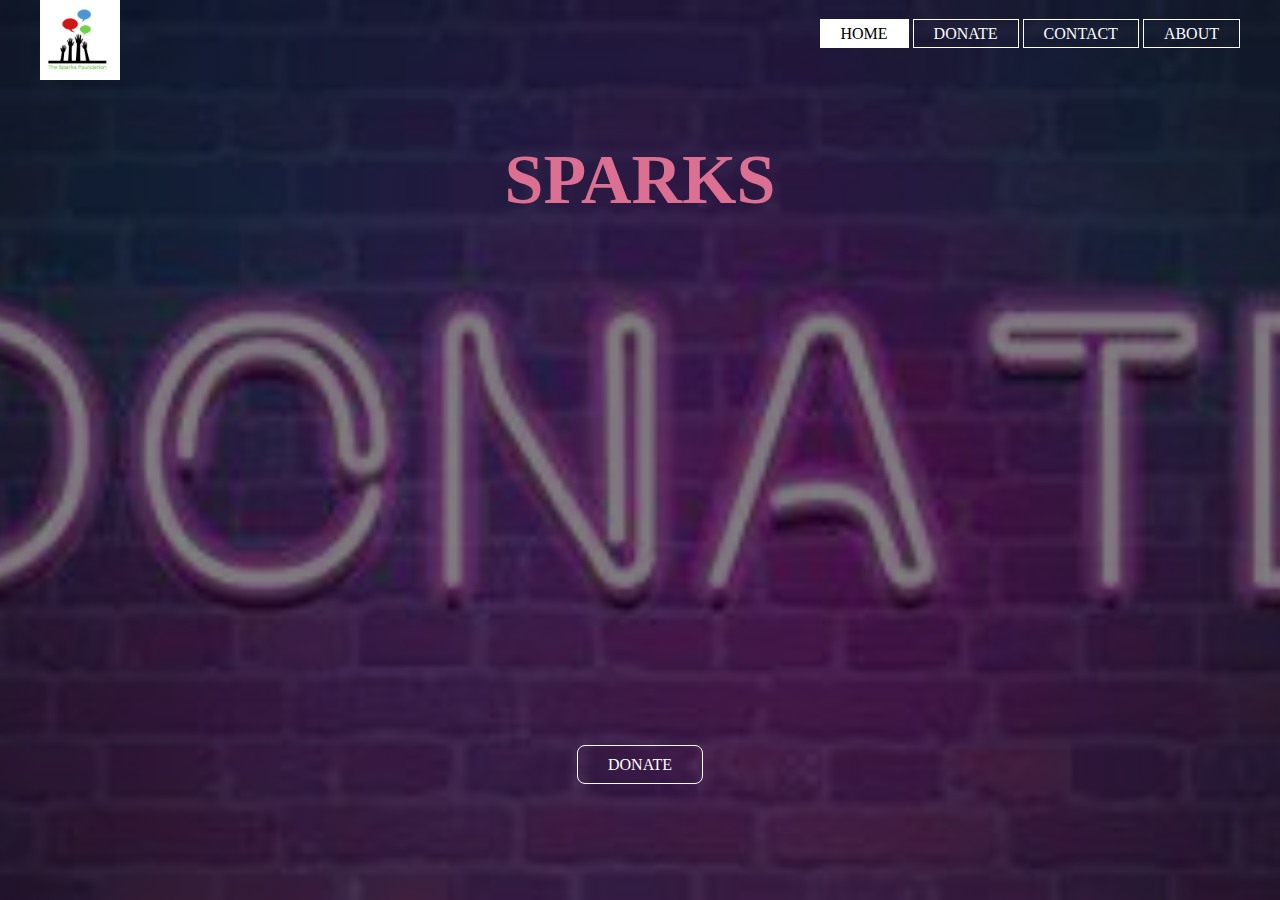
<file: index.html>
<!DOCTYPE html>
<html lang="en">
<head>
    <meta charset="UTF-8">
    <meta http-equiv="X-UA-Compatible" content="IE=edge">
    <meta name="viewport" content="width=device-width, initial-scale=1.0">
    <link rel="stylesheet" href="style.css">
    <title>Document</title>
</head>
<body>
   <header>
        <div class="main">
            <div class="logo">
                <a href="index.html"> <img src="image/logo.jpg" alt=""></a>
               
            </div>
            <ul>
                <li class="active"><a  href="index.html">HOME</a></li>
                <li><a href="donate.html">DONATE</a></li>
                <li><a href="contact.html">CONTACT</a></li>
                <li><a href="about.html">ABOUT</a></li>
            </ul>
        </div>

        <div class="title">
            <h1>SPARKS</h1>
        </div>

        <div class="button">
            <a href="donate.html" class="btn">DONATE</a>
        </div>

   </header>
</body>
</html>
</file>
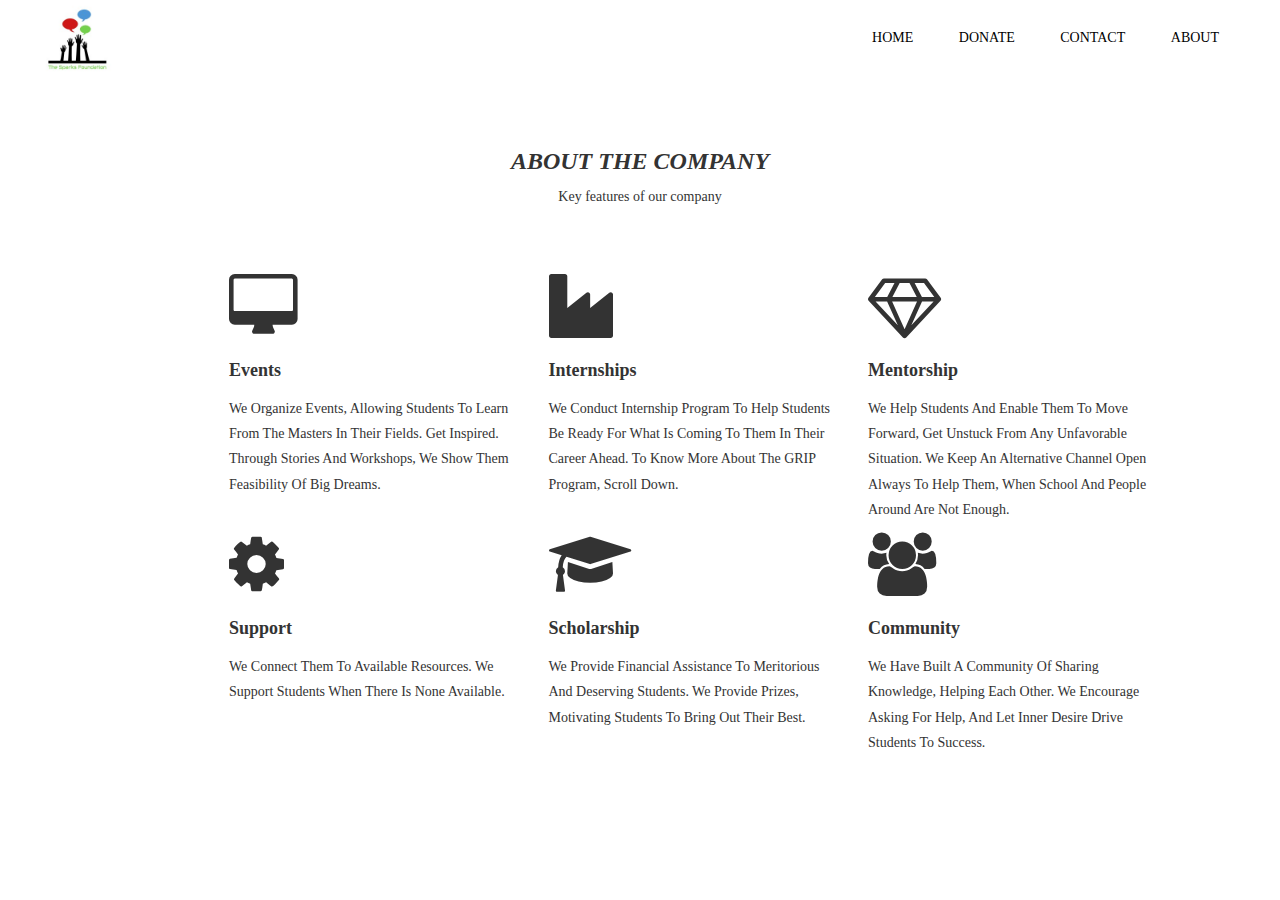
<file: about.html>
<html>
<head>
<title>PAYMENT GATEWAY INTEGRATION</title>
<meta charset="UTF-8">
<meta name="viewport" content="width=device-width, initial-scale=1">
<link rel="stylesheet" href="https://www.w3schools.com/w3css/4/w3.css">
<link rel="stylesheet" href="https://fonts.googleapis.com/css?family=Raleway">
<link rel="stylesheet" href="https://cdnjs.cloudflare.com/ajax/libs/font-awesome/4.7.0/css/font-awesome.min.css">
<link rel="stylesheet" href="https://maxcdn.bootstrapcdn.com/bootstrap/3.4.1/css/bootstrap.min.css">
<script src="https://ajax.googleapis.com/ajax/libs/jquery/3.6.0/jquery.min.js"></script>
<script src="https://maxcdn.bootstrapcdn.com/bootstrap/3.4.1/js/bootstrap.min.js"></script>
<link rel="stylesheet" href="dono.css">
<style>
body,h1,h2,h3,h4,h5,h6 {font-family: "Raleway", sans-serif}

body, html {
  height: 100%;
  line-height: 1.8;
}

/* Full height image header */
/* .bgimg-1 {
  background-position: center;
  background-size: cover;
  background-image: url("/w3images/mac.jpg");
  min-height: 100%;
}

.w3-bar .w3-button {
  padding: 16px;
}
.logo{
    width: 70px;
    height: 50px;
    cursor: pointer;
} */
</style>
</head>
<body>

  <header>
    <div class="main">
        <div class="logo">
            <a href="index.html"> <img src="image/logo.jpg" alt=""></a>
           
        </div>
        <ul>
            <li class="active"><a  href="index.html">HOME</a></li>
            <li><a href="donate.html">DONATE</a></li>
            <li><a href="contact.html">CONTACT</a></li>
            <li><a href="about.html">ABOUT</a></li>
        </ul>
    </div>
<div class="w3-container" style="padding:128px 16px" id="about">
    <h3 class="w3-center"><i><b>ABOUT THE COMPANY</b></i></h3>
    <p class="w3-center w4-large">Key features of our company</p>
    <div class="row" style="margin-top:64px">
      <div class="col-sm-2"></div>
      <div class="col-sm-3">
        <i class="fa fa-desktop w3-margin-bottom w3-jumbo w3-center"></i>
        <p class="w3-large"><b>Events</b></p>
        <p>We Organize Events, Allowing Students To Learn From The Masters In Their Fields. Get Inspired. Through Stories And Workshops, We Show Them Feasibility Of Big Dreams.</p>
      </div>
      <div class="col-sm-3">
        <i class="fa fa-industry w3-margin-bottom w3-jumbo"></i>
        <p class="w3-large"><b>Internships</b></p>
        <p>We Conduct Internship Program To Help Students Be Ready For What Is Coming To Them In Their Career Ahead. To Know More About The GRIP Program, Scroll Down.</p>
      </div>
      <div class="col-sm-3">
        <i class="fa fa-diamond w3-margin-bottom w3-jumbo"></i>
        <p class="w3-large"><b>Mentorship</b></p>
        <p>We Help Students And Enable Them To Move Forward, Get Unstuck From Any Unfavorable Situation. We Keep An Alternative Channel Open Always To Help Them, When School And People Around Are Not Enough.</p>
      </div>
      <div class="col-sm-1"></div>
      <div class="col-sm-2"></div>
      <div class="col-sm-3">
        <i class="fa fa-cog w3-margin-bottom w3-jumbo"></i>
        <p class="w3-large"><b>Support</b></p>
        <p>We Connect Them To Available Resources. We Support Students When There Is None Available.</p>
      </div>
      <div class="col-sm-3">
        <i class="fa fa-graduation-cap w3-margin-bottom w3-jumbo"></i>
        <p class="w3-large"><b>Scholarship</b></p>
        <p>We Provide Financial Assistance To Meritorious And Deserving Students. We Provide Prizes, Motivating Students To Bring Out Their Best.</p>
      </div>
      <div class="col-sm-3">
        <i class="fa fa-group w3-margin-bottom w3-jumbo"></i>
        <p class="w3-large"><b>Community</b></p>
        <p>We Have Built A Community Of Sharing Knowledge, Helping Each Other. We Encourage Asking For Help, And Let Inner Desire Drive Students To Success.</p>
      </div>
      <div class="col-sm-1"></div>


    </div>
  </div>


<script>
    // Modal Image Gallery
    function onClick(element) {
      document.getElementById("img01").src = element.src;
      document.getElementById("modal01").style.display = "block";
      var captionText = document.getElementById("caption");
      captionText.innerHTML = element.alt;
    }
    
    
    // Toggle between showing and hiding the sidebar when clicking the menu icon
    var mySidebar = document.getElementById("mySidebar");
    
    function w3_open() {
      if (mySidebar.style.display === 'block') {
        mySidebar.style.display = 'none';
      } else {
        mySidebar.style.display = 'block';
      }
    }
    
    // Close the sidebar with the close button
    function w3_close() {
        mySidebar.style.display = "none";
    }
    </script>
  </header>
</body>
</html>
</file>
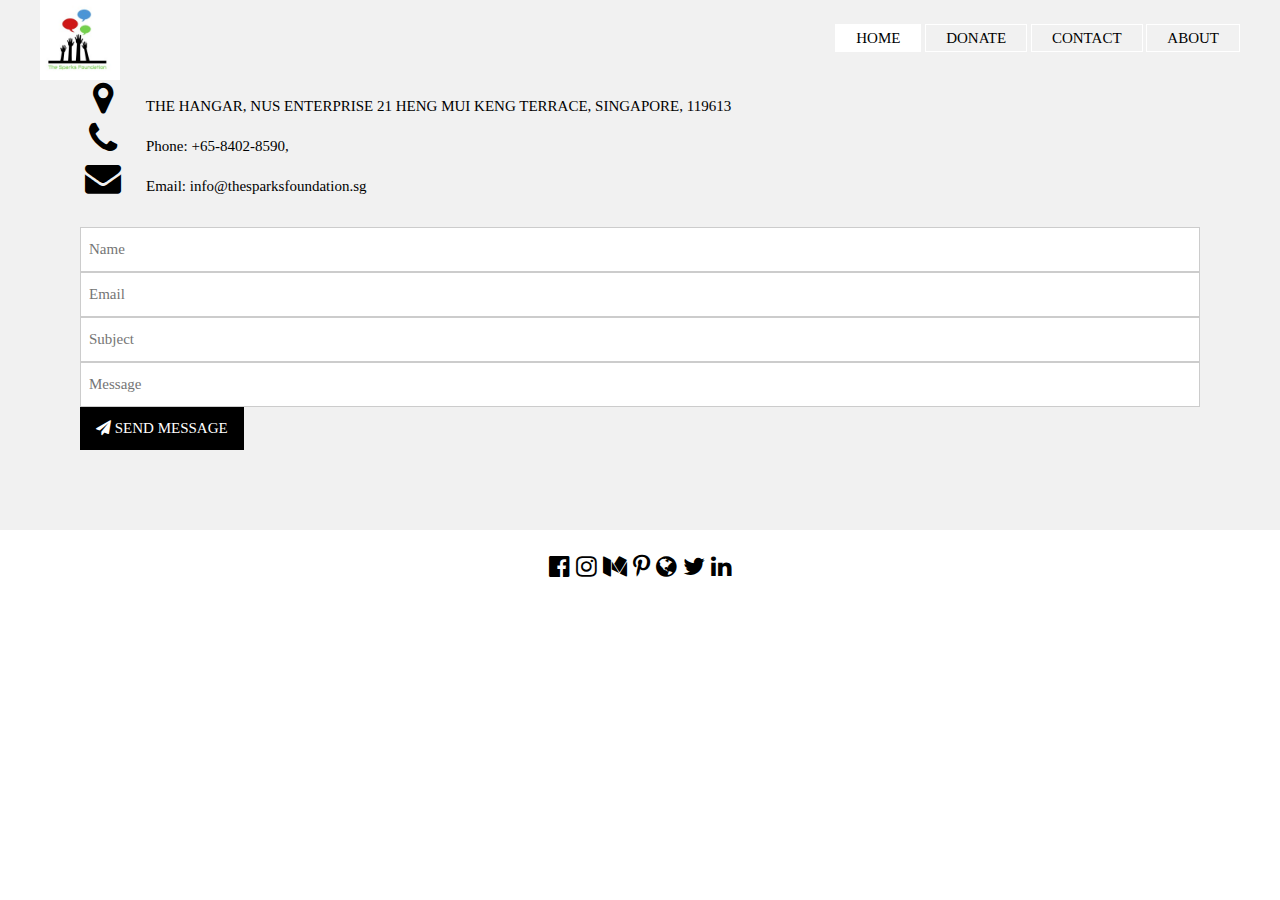
<file: contact.html>
<html>
<head>
<title>PAYMENT GATEWAY INTEGRATION</title>
<meta charset="UTF-8">
<meta name="viewport" content="width=device-width, initial-scale=1">
<link rel="stylesheet" href="https://www.w3schools.com/w3css/4/w3.css">
<link rel="stylesheet" href="https://fonts.googleapis.com/css?family=Raleway">
<link rel="stylesheet" href="https://cdnjs.cloudflare.com/ajax/libs/font-awesome/4.7.0/css/font-awesome.min.css">
<link rel="stylesheet" href="dono.css">
<style>
body,h1,h2,h3,h4,h5,h6 {font-family: "Raleway", sans-serif}

body, html {
  height: 100%;
  line-height: 1.8;
}

</style>
</head>
<body>

  <header>
    <div class="main">
        <div class="logo">
            <a href="index.html"> <img src="image/logo.jpg" alt=""></a>
           
        </div>
        <ul>
            <li class="active"><a  href="index.html">HOME</a></li>
            <li><a href="donate.html">DONATE</a></li>
            <li><a href="contact.html">CONTACT</a></li>
            <li><a href="about.html">ABOUT</a></li>
        </ul>
    </div>

<div class="w3-container w3-light-grey" style="padding:80px " id="contact">
    <div >
      <p><i class="fa fa-map-marker fa-fw w3-xxlarge w3-margin-right"></i> THE HANGAR, NUS ENTERPRISE
        21 HENG MUI KENG TERRACE, SINGAPORE, 119613</p>
      <p><i class="fa fa-phone fa-fw w3-xxlarge w3-margin-right"></i> Phone: +65-8402-8590, </p>
      <p><i class="fa fa-envelope fa-fw w3-xxlarge w3-margin-right"> </i> Email: info@thesparksfoundation.sg</p>
      <br>
      <form action="/action_page.php" target="_blank">
        <p><input class="w3-input w3-border" type="text" placeholder="Name" required name="Name"></p>
        <p><input class="w3-input w3-border" type="text" placeholder="Email" required name="Email"></p>
        <p><input class="w3-input w3-border" type="text" placeholder="Subject" required name="Subject"></p>
        <p><input class="w3-input w3-border" type="text" placeholder="Message" required name="Message"></p>
        <p>
          <button class="w3-button w3-black" type="submit">
            <i class="fa fa-paper-plane"></i> SEND MESSAGE
          </button>
        </p>
      </form>
    </div>
  </div>
  <center>
  <div class="w3-xlarge w3-section">
    <a target="_blank" href="https://www.facebook.com/thesparksfoundation.info"><i class="fa fa-facebook-official w3-hover-opacity"></i></a>
    <a target="_blank" href="https://instagram.com/thesparksfoundation.info"><i class="fa fa-instagram w3-hover-opacity"></i></a>
    <a target="_blank" href="https://medium.com/thesparksfoundation"><i class="fa fa-medium w3-hover-opacity"></i></a>
    <i class="fa fa-pinterest-p w3-hover-opacity"></i>
    <a target="_blank" href="https://thesparksfoundation.info"><i class="fa fa-globe" aria-hidden="true"></i></a>
    <a target="_blank" href="https://twitter.com/tsfsingapore"><i class="fa fa-twitter w3-hover-opacity"></i></a>
    <a target="_blank" href="https://www.linkedin.com/company/the-sparks-foundation/"><i class="fa fa-linkedin w3-hover-opacity"></i></a>
  </div>
</center>

<script>
    // Modal Image Gallery
    function onClick(element) {
      document.getElementById("img01").src = element.src;
      document.getElementById("modal01").style.display = "block";
      var captionText = document.getElementById("caption");
      captionText.innerHTML = element.alt;
    }
    
    
    // Toggle between showing and hiding the sidebar when clicking the menu icon
    var mySidebar = document.getElementById("mySidebar");
    
    function w3_open() {
      if (mySidebar.style.display === 'block') {
        mySidebar.style.display = 'none';
      } else {
        mySidebar.style.display = 'block';
      }
    }
    
    // Close the sidebar with the close button
    function w3_close() {
        mySidebar.style.display = "none";
    }
    </script>
  </header>
</body>
</html>
</file>
<file: style.css>
*{
    margin: 0;
    padding: 0;
    font-family:Century Gothic ;
}

header{
    background-image:linear-gradient(rgba(0,0,0,0.5),rgba(0,0,0,0.5)),url('image/OIP.jpg');
    height: 100vh;
    background-size: cover;
    background-position: center;
    
}

ul{
    float: right;
    list-style-type: none;
    margin-top: 25px;

}

ul li{
     display: inline-block;
}

ul li a{
    text-decoration: none;
    color: white;
    padding: 5px 20px;
    border: 1px solid #fff;
    transition: 0.6s ease-in-out;
}

ul li a:hover{
    background-color: white;
    color:black;
    
}


.logo img{
    float: left;
    width: 80px;
    height: 80px;
   
}

.main{
    max-width: 1200px;
    margin: auto;
}

ul li.active a{
    background-color: #fff;
    color: #000;

}

.title{
    position: absolute;
    top: 20%;
    left: 50%;
    transform: translate(-50%,-50%);


}

.title h1{
    color: palevioletred;
    font-size: 70px;

}

.button{
    position: absolute;
    top: 85%;
    left: 50%;
    transform: translate(-50%,-50%);
}

.btn{
    border: 1px solid #fff;
    padding: 10px 30px;
    color: #fff;
    text-decoration: none;
    border-radius: 8px;
    transition: 0.6s ease-in-out;
}

.btn:hover{
    background-color: white;
    color:black;
}
</file>
<file: dono.css>
*{
    margin: 0;
    padding: 0;
    font-family:Century Gothic ;
}

header{
   
    height: 100vh;
    background-size: cover;
    background-position: center;
    
}

ul{
    float: right;
    list-style-type: none;
 
   

    margin-top: 25px;

}

ul li{
     display: inline-block;
}

ul li a{
    text-decoration: none;
    color: black;
    padding: 5px 20px;
    border: 1px solid #fff;
    transition: 0.6s ease-in-out;
}

ul li a:hover{
    background-color: white;
    color:black;
    text-decoration: none;
    
}


.logo img{
    float: left;
    width: 80px;
    height: 80px;
   
}

.main{
    max-width: 1200px;
    margin: auto;
}

ul li.active a{
    background-color: #fff;
    color: #000;

}

.last{
    top: 100%;
}
</file>
